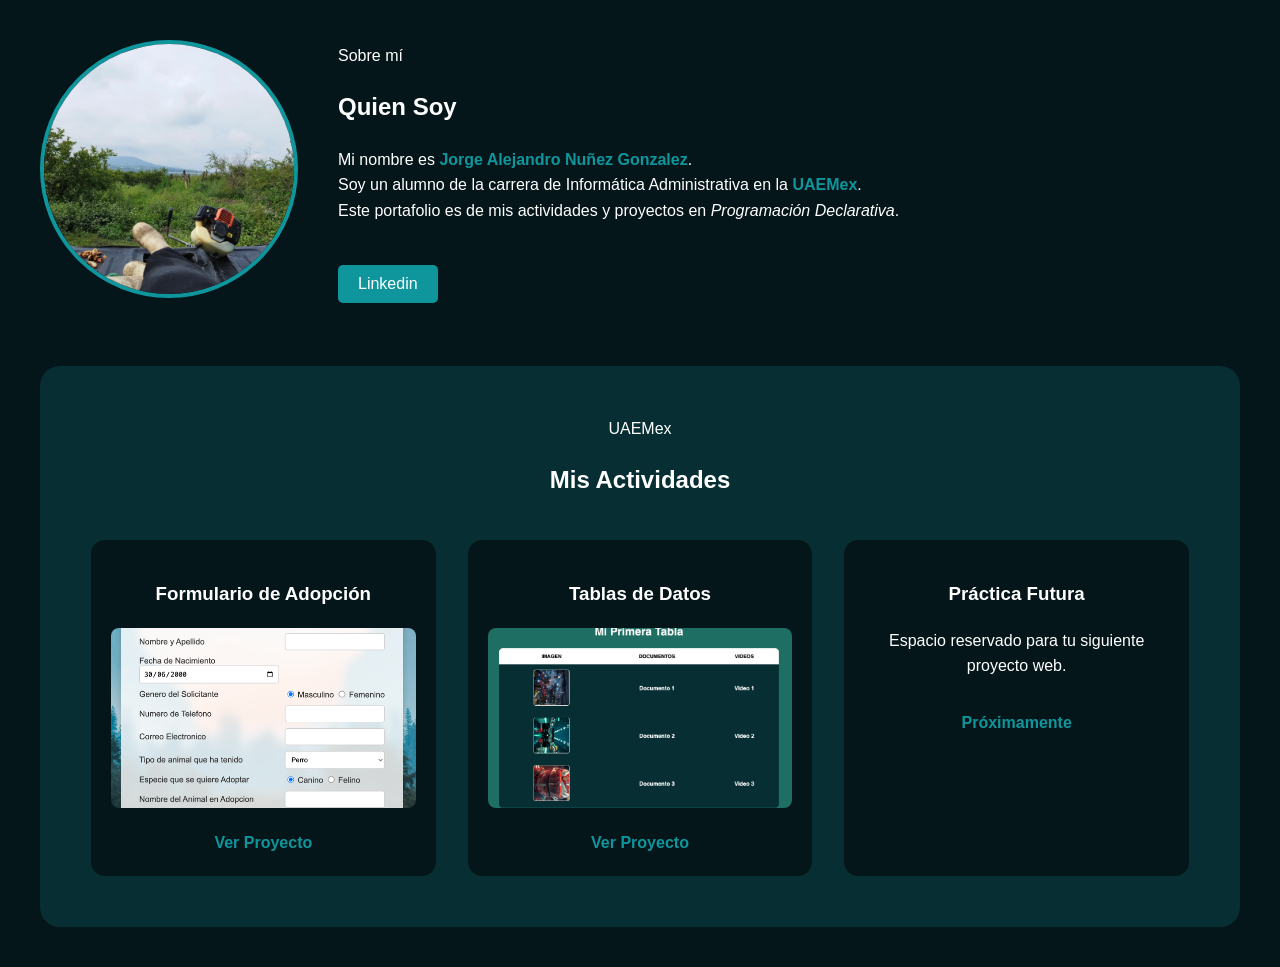
<file: index.html>
<!DOCTYPE html>
<html lang="es">
<head>
    <meta charset="UTF-8">
    <meta name="viewport" content="width=device-width, initial-scale=1.0">
    <title>Portafolio Profesional | Jorge Alejandro</title>
    <link rel="stylesheet" href="https://cdnjs.cloudflare.com/ajax/libs/font-awesome/6.0.0/css/all.min.css">
    <link href="style.css" rel="stylesheet">
</head>
<body>

    <main class="contenedor-principal">

        <section class="seccion-sobre-mi">
            <div class="contenedor-perfil">
                <img src="img/fotodeperfil.jpg" alt="Foto de Jorge Alejandro" class="foto-perfil-circular">
            </div>

            <div class="contenedor-info-personal">
                <span class="subtitulo">Sobre mí</span>
                <h1 class="titulo-principal">Quien Soy</h1>
                
                <p class="descripcion-personal">
                    Mi nombre es <strong>Jorge Alejandro Nuñez Gonzalez</strong>.<br>
                    Soy un alumno de la carrera de Informática Administrativa en la <strong>UAEMex</strong>.<br>
                    Este portafolio es de mis actividades y proyectos en <em>Programación Declarativa</em>.
                    <br><br>
                    
                </p>
                <button ><a href="www.linkedin.com/in/alejandro-nuñez-gonzalez-12388a2b4" target="_blank">Linkedin</a></button>
            </div>
        </section>

       <section class="seccion-servicios">
    <span class="subtitulo">UAEMex</span>
    <h2 class="titulo-seccion">Mis Actividades</h2>

    <div class="grid-servicios">
        
        <article class="tarjeta-servicio">
             <h3>Formulario de Adopción</h3>
            <img src="img/formulario.png" alt="Formulario de Adopción" class="imagen-formulario">
            <a href="Formulario de Adopcion/index.html" class="enlace-servicio">Ver Proyecto</a>
        </article>

        <article class="tarjeta-servicio">
             <h3>Tablas de Datos</h3>
            <img src="img/tablai.png" alt="Tablas de Datos" class="imagen-formulario">
            <a href="/Tabla de Dato/index.html" class="enlace-servicio">Ver Proyecto</a>
        </article>

        <article class="tarjeta-servicio">
            
            <h3>Práctica Futura</h3>
            <p>Espacio reservado para tu siguiente proyecto web.</p>
            <a href="#" class="enlace-servicio">Próximamente</a>
        </article>

        </div>
</section>

    </main>

</body>
</html>
</file>
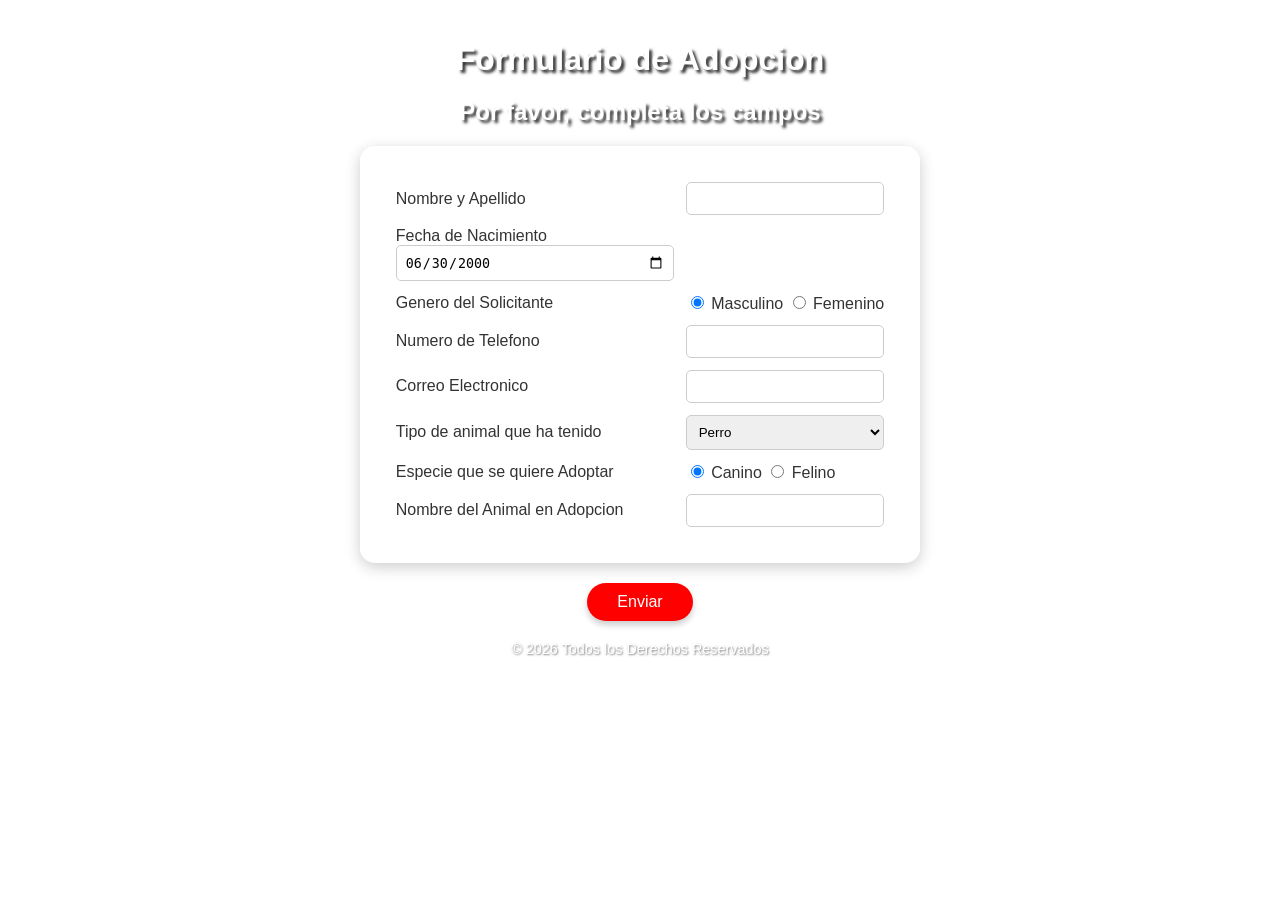
<file: Formulario de Adopcion/index.html>
<!DOCTYPE html>
    <html>
        <head>
   
            <title>Document</title>
        
            <link rel="stylesheet" href="style.css" />
        
        </head>
        
        <body>
                    <center>
            <h1 id="titulo">Formulario de Adopcion</h1>
               <h2 id="subtitulo">Por favor, completa los campos</h2>
                <table id="tabla">
                   <tr>
                       <td>Nombre y Apellido</td>
                       <td><input type="text" name="nombre" /></td>
                    </tr>
                    <tr>
                       <td>
                        <label for="nacimiento">Fecha de Nacimiento</label>
                       <input 
                        type="date"
                        id="nacimiento"
                        name="nacimiento"
                        value="2000-06-30"
                        min="1960-01-01"
                        max="2015-12-31"/></td>
                    </tr>
                    <tr>
                       <td>Genero del Solicitante</td>
                       <td>
                           <input type="radio" id="masculino" name="genero" value="masculino" checked />
                           <label for="masculino">Masculino</label>
                           <input type="radio" id="femenino" name="genero" value="femenino" />
                           <label for="femenino">Femenino</label>
                       </td>
                    </tr>
                    <tr>
                       <td>Numero de Telefono</td>
                       <td><input type="text" name="telefono" /></td>
                    </tr>
                    <tr>
                       <td>Correo Electronico</td>
                       <td><input type="text" name="correo" /></td>
                    </tr>
                    <tr>
                        <td>Tipo de animal que ha tenido</td>
                        <td>
                           <form action="/action_page.php">
                            <select name="animales" id="animales">
                                <option value="perro">Perro</option>
                                <option value="gato">Gato</option>
                                <option value="conejo">Roedor</option>
                                <option value="hamster">Ave</option>
                                <option value="pez">Pez</option>
                                <option value="reptil">Reptil</option>
                                <option value="otro">Otro</option>
                            </select>
                            </form>
                        </td> 
                    </tr>
                    <tr>
                       <td>Especie que se quiere Adoptar</td>
                       <td>
                           <input type="radio" id="perro" name="especie" value="perro" checked />
                           <label for="perro">Canino</label>
                           <input type="radio" id="felino" name="especie" value="felino" />
                           <label for="felino">Felino</label>
                       </td>
                    </tr>
                        <tr>
                       <td>Nombre del Animal en Adopcion</td>
                       <td><input type="text" name="nombre_animal" /></td>
                    </tr>
                                                </center>
                </table>
                    <button type="submit">Enviar</button>
                    <center>
                       <p>&copy; 2026 Todos los Derechos Reservados </p>
                    </center>
            </body>
    </html>
</file>
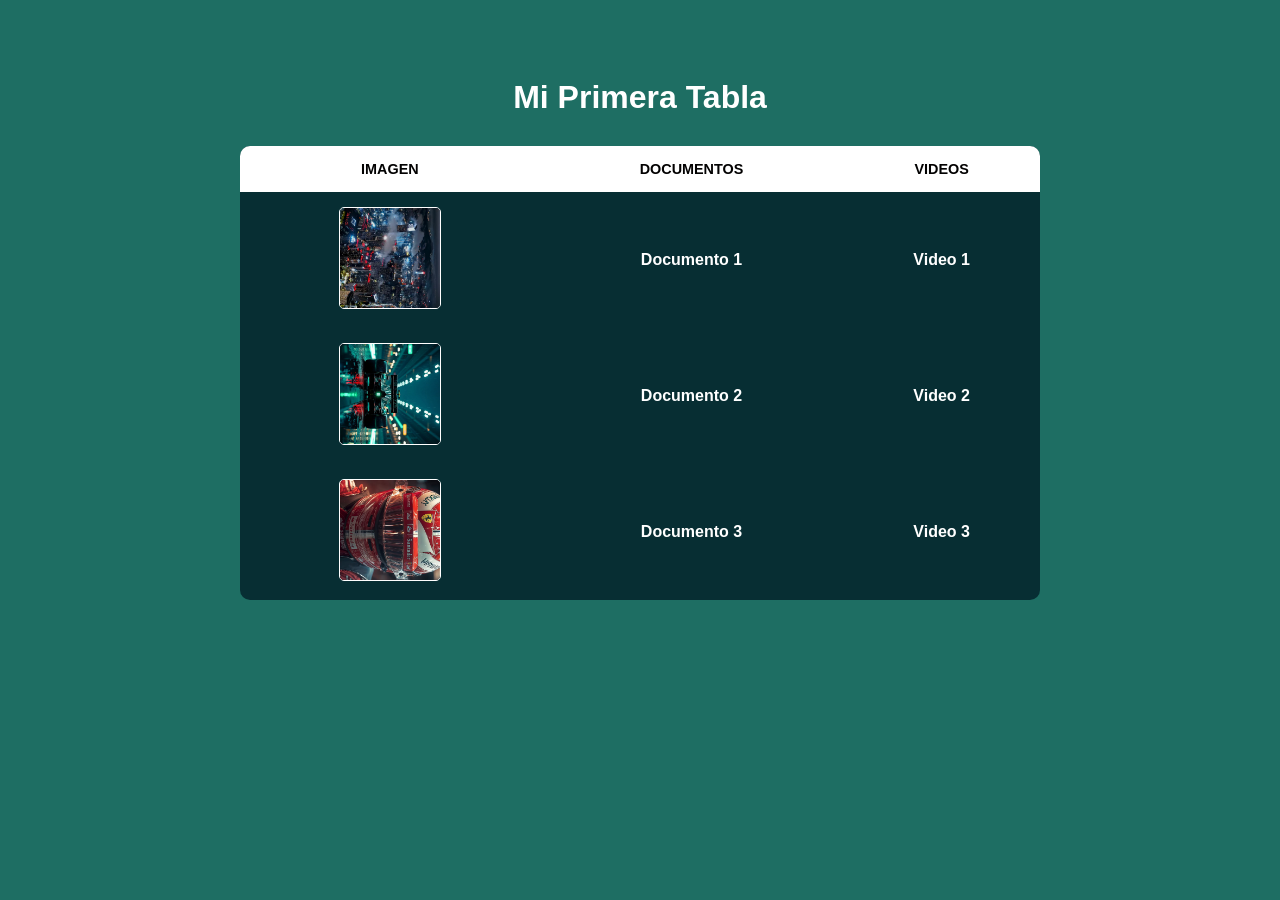
<file: Tabla de Dato/index.html>
<!DOCTYPE html> 
<html lang="es">
<head>
    <meta charset="UTF-8">
    <title>Mi Primera Tabla | UAEMex</title>
    <link rel="stylesheet" href="style.css">
</head>
<body>
    <div class="contenedor-tabla">
        <h1 id="titulo">Mi Primera Tabla</h1>
        
        <table class="tabla-actividad">
            <thead>
                <tr>
                    <th>Imagen</th>
                    <th>Documentos</th>
                    <th>Videos</th>
                </tr>
            </thead>
            <tbody>
                <tr>
                    <td><img src="img/img1.jpeg" alt="Imagen 1" class="img-tabla"></td>
                    <td><a href="pdf/C25. CSS.pdf" target="_blank" class="link-tabla">Documento 1</a></td>
                    <td><a href="video/vid1.mp4" target="_blank" class="link-tabla">Video 1</a></td>
                </tr>
                <tr>
                    <td><img src="img/img2.jpeg" alt="Imagen 2" class="img-tabla"></td>
                    <td><a href="pdf/C26.HTML.pdf" target="_blank" class="link-tabla">Documento 2</a></td>
                    <td><a href="video/vid2.mp4" target="_blank" class="link-tabla">Video 2</a></td>
                </tr>
                <tr>
                    <td><img src="img/img3.jpeg" alt="Imagen 3" class="img-tabla"></td>
                    <td><a href="pdf/C27.JAVA.pdf" target="_blank" class="link-tabla">Documento 3</a></td>
                    <td><a href="video/vid3.mp4" target="_blank" class="link-tabla">Video 3</a></td>
                </tr>
            </tbody>
        </table>
    </div>
</body> 
</html>
</file>
<file: style.css>
/* VARIABLES DE COLOR OFICIALES */
:root {
    --fondo-oscuro: #05161A;
    --fondo-tarjeta: #072E33;
    --cian-brillante: #0F969C;
    --cian-claro: #6DA5C0;
    --blanco: #ffffff;
}

/* CONFIGURACIÓN GENERAL */
body {
    font-family: 'Segoe UI', Tahoma, Geneva, Verdana, sans-serif;
    background-color: var(--fondo-oscuro);
    color: var(--blanco); /* Texto en blanco por defecto */
    margin: 0;
    padding: 0;
    line-height: 1.6;
}

.contenedor-principal {
    max-width: 1200px;
    margin: 0 auto;
    padding: 40px;
}

/* SECCIÓN SOBRE MÍ */
.seccion-sobre-mi {
    display: flex;
    align-items: center;
    gap: 40px;
    margin-bottom: 60px;
}

.foto-perfil-circular {
    width: 250px;
    height: 250px;
    border-radius: 50%;
    object-fit: cover;
    border: 4px solid var(--cian-brillante);
}

h1, h2, h3, p, span {
    color: var(--blanco); /* Asegura que todo sea blanco */
}

strong {
    color: var(--cian-brillante); /* Resalta nombres en cian */
}

/* SECCIÓN DE ACTIVIDADES (GRID) */
.seccion-servicios {
    background-color: var(--fondo-tarjeta);
    padding: 50px;
    border-radius: 20px;
    text-align: center;
}

.grid-servicios {
    display: grid;
    grid-template-columns: repeat(auto-fit, minmax(300px, 1fr));
    gap: 30px;
    margin-top: 40px;
}

/* TARJETAS DE ACTIVIDAD */
.tarjeta-servicio {
    background-color: var(--fondo-oscuro);
    padding: 20px;
    border-radius: 15px;
    border: 1px solid rgba(15, 150, 156, 0.2);
    transition: transform 0.3s ease;
    overflow: hidden; /* Evita que la imagen se salga */
}

.tarjeta-servicio:hover {
    transform: translateY(-10px);
    border-color: var(--cian-brillante);
}

/* AJUSTE PARA LAS IMÁGENES DE TUS ACTIVIDADES */
.tarjeta-servicio img {
    width: 100%;
    height: 180px; /* Esto obliga a todas las imágenes a medir lo mismo */
    object-fit: cover; /* Esto evita que la imagen se vea "aplastada" */
    border-radius: 8px;
}


.icono-servicio {
    color: var(--cian-brillante);
    font-size: 2.5rem;
    margin-bottom: 15px;
}

.enlace-servicio {
    display: inline-block;
    margin-top: 15px;
    color: var(--cian-brillante);
    text-decoration: none;
    font-weight: bold;
}

.enlace-servicio:hover {
    text-decoration: underline;
}

/* RESPONSIVO */
@media (max-width: 768px) {
    .seccion-sobre-mi {
        flex-direction: column;
        text-align: center;
    }
}
button {
    background-color: var(--cian-brillante);
    color: var(--blanco);
    border: none;
    padding: 10px 20px;
    border-radius: 5px;
    font-size: 1rem;
    cursor: pointer;
    transition: background-color 0.3s ease;
}
button:hover {
    background-color: var(--cian-claro);
}
button a {
    color: var(--blanco);
    text-decoration: none;
}
</file>
<file: Formulario de Adopcion/style.css>
body {
    background-image: url('https://images.unsplash.com/photo-1506744038136-46273834b3fb?ixlib=rb-4.0.3&auto=format&fit=crop&w=1950&q=80');
    background-size: cover;
    background-position: center;
    background-attachment: fixed;
    font-family: 'Segoe UI', Arial, sans-serif;
    margin: 0;
    padding: 20px;
    color: #333;
}


table#tabla {
    background-color: rgba(255, 255, 255, 0.8); 
    backdrop-filter: blur(8px); 
    padding: 25px;
    border-radius: 15px;
    border-spacing: 10px;
    box-shadow: 0 4px 15px rgba(0, 0, 0, 0.2);
    margin: 20px auto;
    width: auto;
    max-width: 600px;
}


#titulo, #subtitulo {
    color: white;
    text-shadow: 3px 3px 3px rgba(0, 0, 0, 0.8); 
    margin-bottom: 2px;
}


input[type="text"], 
input[type="date"], 
select {
    padding: 8px;
    border-radius: 5px;
    border: 1px solid #ccc;
    width: 100%;
    box-sizing: border-box;
}


button[type="submit"] {
    display: block;
    margin: 20px auto;
    padding: 10px 30px;
    background-color: red;
    color: white;
    border: none;
    border-radius: 20px;
    font-size: 16px;
    cursor: pointer;
    transition: transform 0.2s, background 0.3s;
    box-shadow: 0 4px 6px rgba(0,0,0,0.2);
}

button[type="submit"]:hover {
    background-color: #af381a;
    transform: scale(1.05);
}


p {
    color: white;
    font-size: 0.9rem;
    text-shadow: 1px 1px 2px rgba(0,0,0,0.5);
}
</file>
<file: Tabla de Dato/style.css>
/* Usando tus variables de color */
body {
    background-color: #1e6e63; /* Tu color de fondo */
    color: white;
    font-family: sans-serif;
    display: flex;
    justify-content: center;
    padding-top: 50px;
}

.contenedor-tabla {
    text-align: center;
    width: 90%;
    max-width: 800px;
}

h1#titulo {
    color: #ffffff; /* Tu color cian */
    margin-bottom: 30px;
}

/* Estilo de la tabla */
.tabla-actividad {
    width: 100%;
    border-collapse: collapse; /* Quita el espacio entre bordes */
    background-color: #072E33; /* Fondo de sección */
    border-radius: 10px;
    overflow: hidden; /* Para que las esquinas redondeadas se vean */
}

.tabla-actividad th {
    background-color: #ffffff;
    color: #030202;
    padding: 15px;
    text-transform: uppercase;
    font-size: 0.9rem;
}

.tabla-actividad td {
    padding: 15px;
    border-bottom: 1px ;
    vertical-align: middle;
}

/* Ajuste de imágenes en la tabla */
.img-tabla {
    width: 100px;
    height: 100px;
    object-fit: cover;
    border-radius: 5px;
    border: 1px solid #ffffff;
}

/* Estilo de los links */
.link-tabla {
    color: #ffffff;
    text-decoration: none;
    font-weight: bold;
}

.link-tabla:hover {
    color: #ffffff;
    text-decoration: underline;
}
</file>
